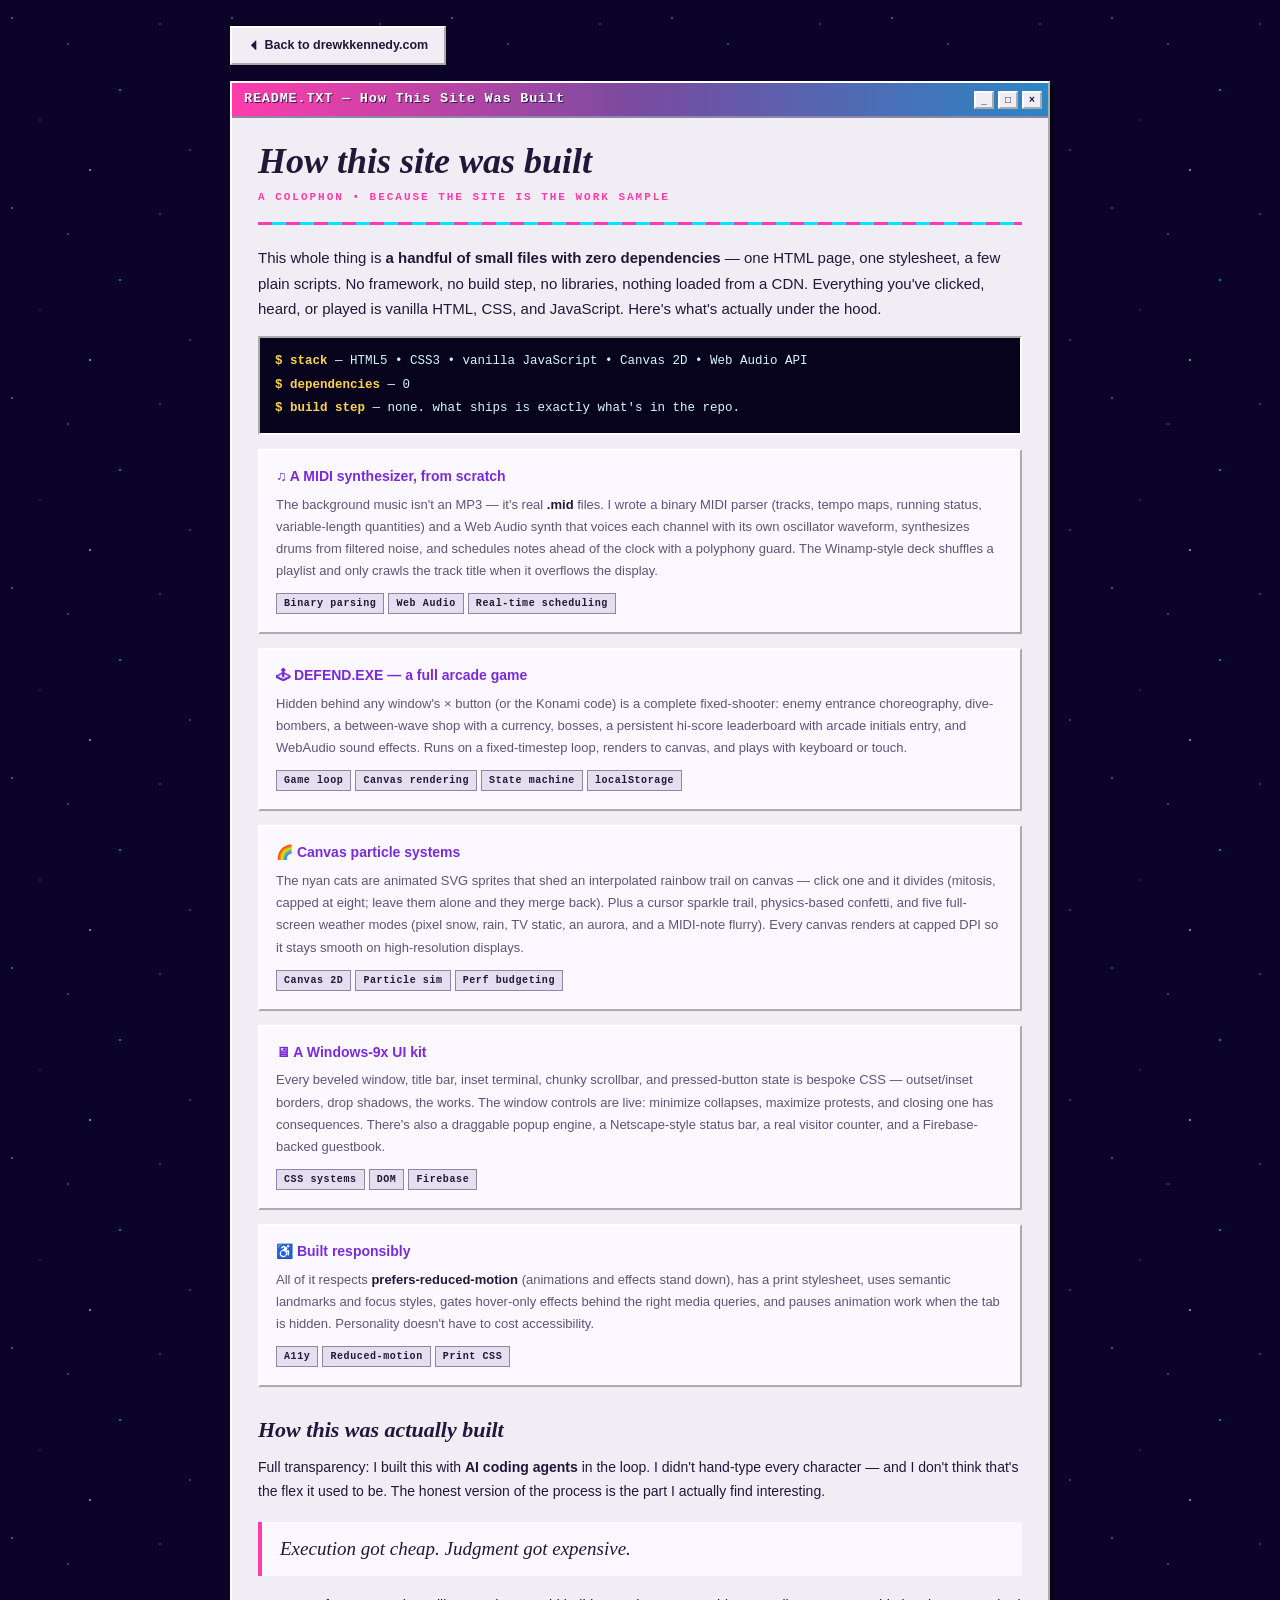
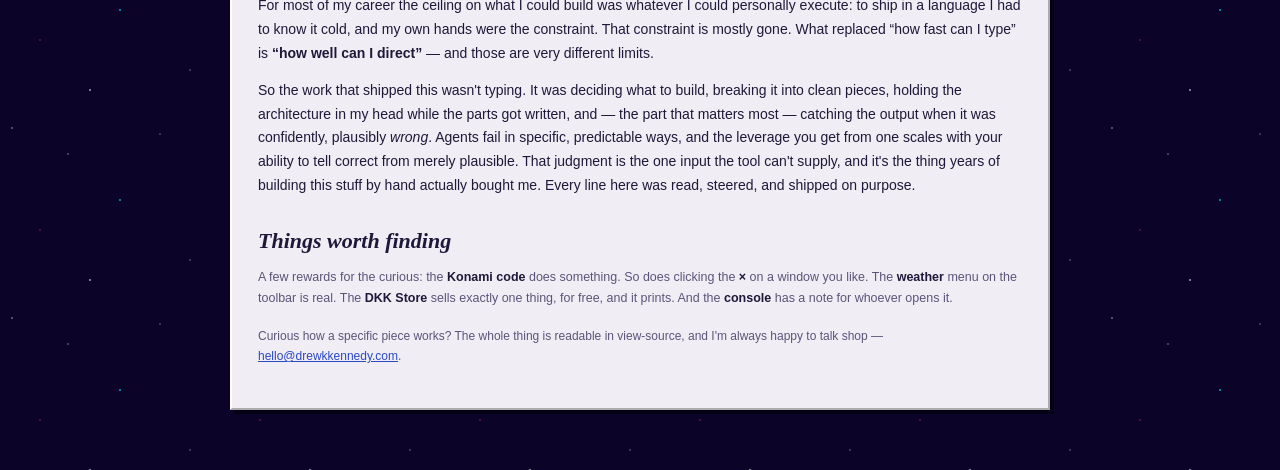
<file: colophon.html>
<!DOCTYPE html>
<html lang="en">
<head>
<meta charset="UTF-8">
<meta name="viewport" content="width=device-width, initial-scale=1.0">
<title>How This Site Was Built — Drew K. Kennedy</title>
<meta name="description" content="A colophon: this portfolio is a handful of small files with zero dependencies — a from-scratch MIDI synthesizer, canvas effects, and a full arcade game, all vanilla HTML/CSS/JS, built with AI agents in the loop and directed by hand.">
<meta name="theme-color" content="#0B0428">
<meta property="og:title" content="How This Site Was Built — Drew K. Kennedy">
<meta property="og:description" content="Zero dependencies. A hand-written MIDI parser + WebAudio synth, canvas particle systems, and a full arcade game — all vanilla, no build step.">
<meta property="og:type" content="article">
<meta property="og:url" content="https://drewkkennedy.com/colophon.html">
<link rel="icon" href="data:image/svg+xml,%3Csvg xmlns='http://www.w3.org/2000/svg' viewBox='0 0 16 16'%3E%3Crect width='16' height='16' fill='%230B0428'/%3E%3Crect x='1' y='2' width='14' height='3' fill='%23FF3CAC'/%3E%3Crect x='1' y='5' width='14' height='9' fill='%23F0EDF5'/%3E%3Crect x='3' y='7' width='6' height='1.5' fill='%231E1938'/%3E%3Crect x='3' y='10' width='9' height='1.5' fill='%231E1938'/%3E%3C/svg%3E">
<style>
  :root{
    --night:#0B0428; --win:#F0EDF5; --win-2:#E4DFEF; --ink:#1E1938; --ink-soft:#5C5478;
    --bevel-hi:#FFFFFF; --bevel-lo:#8E86A8; --magenta:#FF3CAC; --cyan:#00E5FF;
    --violet:#7A2BD9; --gold:#FFD34D;
    --title-grad:linear-gradient(90deg, #FF3CAC 0%, #784BA0 50%, #2B86C5 100%);
  }
  *{ box-sizing:border-box; margin:0; padding:0; }
  body{
    background-color:var(--night);
    background-image:
      radial-gradient(1px 1px at 12px 18px, #fff, transparent),
      radial-gradient(1px 1px at 68px 44px, rgba(255,255,255,0.8), transparent),
      radial-gradient(1.5px 1.5px at 120px 90px, var(--cyan), transparent),
      radial-gradient(1px 1px at 160px 24px, rgba(255,255,255,0.65), transparent),
      radial-gradient(1px 1px at 40px 120px, rgba(255,60,172,0.8), transparent),
      radial-gradient(1px 1px at 190px 150px, rgba(255,255,255,0.7), transparent),
      radial-gradient(1.5px 1.5px at 90px 170px, rgba(255,255,255,0.9), transparent);
    background-size:220px 190px;
    color:var(--ink); font-family:Verdana, Geneva, sans-serif; font-size:14px; line-height:1.7;
    padding:26px 14px 60px;
  }
  .page{ max-width:820px; margin:0 auto; }
  a{ color:#2B49C5; } a:hover{ color:var(--magenta); }
  .backbar{ margin-bottom:16px; }
  .backbtn{
    display:inline-block; font-family:Verdana, Geneva, sans-serif; font-weight:bold; font-size:12.5px;
    color:var(--ink) !important; text-decoration:none; background:var(--win);
    border:2px outset var(--bevel-hi); padding:7px 16px;
  }
  .backbtn:active{ border-style:inset; } .backbtn:hover{ background:#FBF9FF; }
  .window{ border:2px outset var(--bevel-hi); background:var(--win); box-shadow:4px 4px 0 rgba(0,0,0,0.45); }
  .titlebar{
    display:flex; align-items:center; justify-content:space-between; gap:10px;
    background:var(--title-grad); padding:5px 6px 5px 12px; border-bottom:2px solid var(--bevel-lo);
  }
  .titlebar .t-label{
    font-family:'Courier New', Courier, monospace; font-weight:bold; font-size:13.5px;
    letter-spacing:0.06em; color:#fff; text-shadow:1px 1px 0 rgba(30,10,60,0.8);
  }
  .titlebar .t-btns{ display:flex; gap:4px; }
  .titlebar .t-btns i{
    display:flex; align-items:center; justify-content:center; width:20px; height:18px;
    background:var(--win); border:2px outset var(--bevel-hi); font-style:normal;
    font-family:Verdana, sans-serif; font-weight:bold; font-size:10px; color:var(--ink);
  }
  .win-body{ padding:24px 26px 28px; }
  h1{ font-family:'Times New Roman', Times, serif; font-style:italic; font-weight:bold; font-size:clamp(26px,5vw,36px); line-height:1.1; margin-bottom:6px; }
  .sub{ font-family:'Courier New', Courier, monospace; font-weight:bold; font-size:11px; letter-spacing:0.18em; text-transform:uppercase; color:var(--magenta); margin-bottom:16px; }
  .hr90{ border:none; height:3px; margin:0 0 20px; background:repeating-linear-gradient(90deg, var(--magenta) 0 14px, var(--cyan) 14px 28px); }
  p{ margin-bottom:13px; } .lead{ font-size:15px; } b{ color:var(--ink); }
  h2{ font-family:'Times New Roman', Times, serif; font-style:italic; font-size:22px; margin:24px 0 8px; }
  .feat{ border:2px outset var(--bevel-hi); background:#FBF9FF; padding:14px 16px; margin-bottom:14px; }
  .feat h3{ font-size:14px; margin-bottom:5px; color:var(--violet); }
  .feat p{ font-size:13px; color:var(--ink-soft); margin-bottom:0; }
  .feat .tag{
    display:inline-block; font-family:'Courier New', Courier, monospace; font-weight:bold; font-size:10px;
    letter-spacing:0.06em; color:var(--ink); background:var(--win-2); border:1px solid var(--bevel-lo);
    padding:1px 7px; margin:0 4px 4px 0;
  }
  .feat .tags{ margin-top:8px; }
  .term{
    border:2px inset var(--bevel-hi); background:#08031C; color:#D5F8FF;
    font-family:'Courier New', Courier, monospace; font-size:12.5px; line-height:1.9; padding:12px 15px; margin:14px 0;
  }
  .term b{ color:var(--gold); }
  .egg{ font-size:12.5px; color:var(--ink-soft); }
  .egg b{ color:var(--ink); }
  .note{ font-size:12px; color:var(--ink-soft); margin-top:16px; }
  .pull{
    border-left:4px solid var(--magenta); background:#FBF9FF; padding:14px 18px; margin:18px 0;
    font-family:'Times New Roman', Times, serif; font-style:italic; font-size:19px; line-height:1.4; color:var(--ink);
  }
</style>
</head>
<body>
  <div class="page">
    <div class="backbar"><a class="backbtn" href="/">&#9204; Back to drewkkennedy.com</a></div>
    <main class="window">
      <div class="titlebar">
        <span class="t-label">README.TXT &mdash; How This Site Was Built</span>
        <span class="t-btns" aria-hidden="true"><i>_</i><i>&#9633;</i><i onclick="location.href='/'" style="cursor:pointer">&times;</i></span>
      </div>
      <div class="win-body">
        <h1>How this site was built</h1>
        <div class="sub">A colophon &bull; because the site is the work sample</div>
        <hr class="hr90">

        <p class="lead">This whole thing is <b>a handful of small files with zero dependencies</b> &mdash; one HTML page, one stylesheet, a few plain scripts. No framework, no build step, no libraries, nothing loaded from a CDN. Everything you've clicked, heard, or played is vanilla HTML, CSS, and JavaScript. Here's what's actually under the hood.</p>

        <div class="term"><b>$ stack</b> &mdash; HTML5 &bull; CSS3 &bull; vanilla JavaScript &bull; Canvas 2D &bull; Web Audio API<br><b>$ dependencies</b> &mdash; 0<br><b>$ build step</b> &mdash; none. what ships is exactly what's in the repo.</div>

        <div class="feat">
          <h3>&#9835; A MIDI synthesizer, from scratch</h3>
          <p>The background music isn't an MP3 &mdash; it's real <b>.mid</b> files. I wrote a binary MIDI parser (tracks, tempo maps, running status, variable-length quantities) and a Web Audio synth that voices each channel with its own oscillator waveform, synthesizes drums from filtered noise, and schedules notes ahead of the clock with a polyphony guard. The Winamp-style deck shuffles a playlist and only crawls the track title when it overflows the display.</p>
          <div class="tags"><span class="tag">Binary parsing</span><span class="tag">Web Audio</span><span class="tag">Real-time scheduling</span></div>
        </div>

        <div class="feat">
          <h3>&#128377; DEFEND.EXE &mdash; a full arcade game</h3>
          <p>Hidden behind any window's &times; button (or the Konami code) is a complete fixed-shooter: enemy entrance choreography, dive-bombers, a between-wave shop with a currency, bosses, a persistent hi-score leaderboard with arcade initials entry, and WebAudio sound effects. Runs on a fixed-timestep loop, renders to canvas, and plays with keyboard or touch.</p>
          <div class="tags"><span class="tag">Game loop</span><span class="tag">Canvas rendering</span><span class="tag">State machine</span><span class="tag">localStorage</span></div>
        </div>

        <div class="feat">
          <h3>&#127752; Canvas particle systems</h3>
          <p>The nyan cats are animated SVG sprites that shed an interpolated rainbow trail on canvas &mdash; click one and it divides (mitosis, capped at eight; leave them alone and they merge back). Plus a cursor sparkle trail, physics-based confetti, and five full-screen weather modes (pixel snow, rain, TV static, an aurora, and a MIDI-note flurry). Every canvas renders at capped DPI so it stays smooth on high-resolution displays.</p>
          <div class="tags"><span class="tag">Canvas 2D</span><span class="tag">Particle sim</span><span class="tag">Perf budgeting</span></div>
        </div>

        <div class="feat">
          <h3>&#128421; A Windows-9x UI kit</h3>
          <p>Every beveled window, title bar, inset terminal, chunky scrollbar, and pressed-button state is bespoke CSS &mdash; outset/inset borders, drop shadows, the works. The window controls are live: minimize collapses, maximize protests, and closing one has consequences. There's also a draggable popup engine, a Netscape-style status bar, a real visitor counter, and a Firebase-backed guestbook.</p>
          <div class="tags"><span class="tag">CSS systems</span><span class="tag">DOM</span><span class="tag">Firebase</span></div>
        </div>

        <div class="feat">
          <h3>&#9855; Built responsibly</h3>
          <p>All of it respects <b>prefers-reduced-motion</b> (animations and effects stand down), has a print stylesheet, uses semantic landmarks and focus styles, gates hover-only effects behind the right media queries, and pauses animation work when the tab is hidden. Personality doesn't have to cost accessibility.</p>
          <div class="tags"><span class="tag">A11y</span><span class="tag">Reduced-motion</span><span class="tag">Print CSS</span></div>
        </div>

        <h2>How this was actually built</h2>
        <p>Full transparency: I built this with <b>AI coding agents</b> in the loop. I didn't hand-type every character &mdash; and I don't think that's the flex it used to be. The honest version of the process is the part I actually find interesting.</p>

        <div class="pull">Execution got cheap. Judgment got expensive.</div>

        <p>For most of my career the ceiling on what I could build was whatever I could personally execute: to ship in a language I had to know it cold, and my own hands were the constraint. That constraint is mostly gone. What replaced &ldquo;how fast can I type&rdquo; is <b>&ldquo;how well can I direct&rdquo;</b> &mdash; and those are very different limits.</p>

        <p>So the work that shipped this wasn't typing. It was deciding what to build, breaking it into clean pieces, holding the architecture in my head while the parts got written, and &mdash; the part that matters most &mdash; catching the output when it was confidently, plausibly <em>wrong</em>. Agents fail in specific, predictable ways, and the leverage you get from one scales with your ability to tell correct from merely plausible. That judgment is the one input the tool can't supply, and it's the thing years of building this stuff by hand actually bought me. Every line here was read, steered, and shipped on purpose.</p>

        <h2>Things worth finding</h2>
        <p class="egg">A few rewards for the curious: the <b>Konami code</b> does something. So does clicking the <b>&times;</b> on a window you like. The <b>weather</b> menu on the toolbar is real. The <b>DKK Store</b> sells exactly one thing, for free, and it prints. And the <b>console</b> has a note for whoever opens it.</p>

        <p class="note">Curious how a specific piece works? The whole thing is readable in view-source, and I'm always happy to talk shop &mdash; <a href="mailto:hello@drewkkennedy.com">hello@drewkkennedy.com</a>.</p>
      </div>
    </main>
  </div>
</body>
</html>
</file>
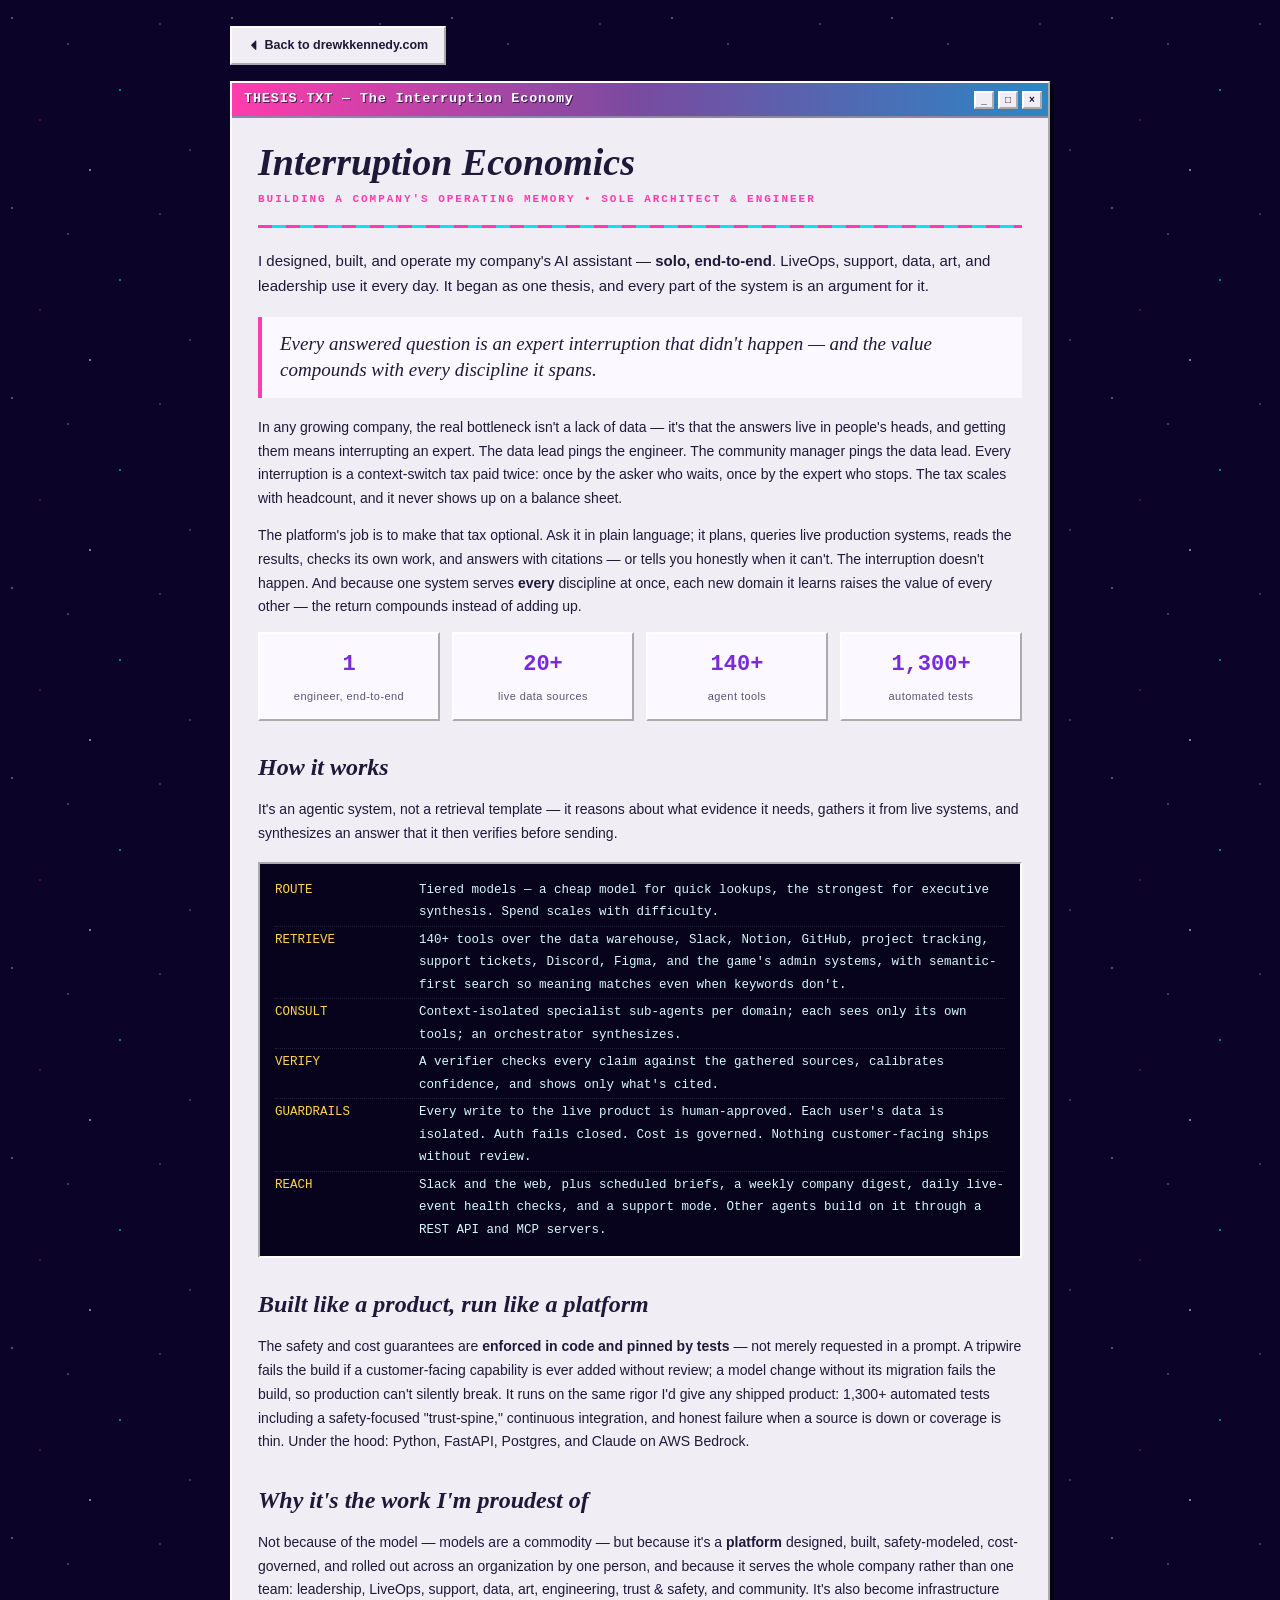
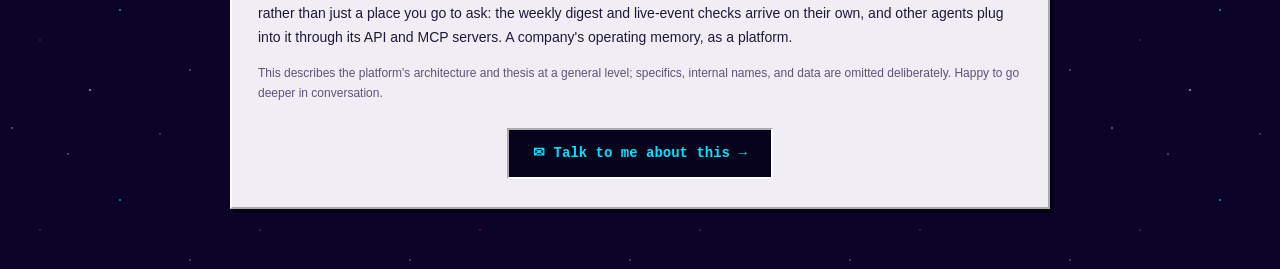
<file: thesis.html>
<!DOCTYPE html>
<html lang="en">
<head>
<meta charset="UTF-8">
<meta name="viewport" content="width=device-width, initial-scale=1.0">
<title>The Interruption Economics Thesis — Drew K. Kennedy</title>
<meta name="description" content="How I designed, built, and operate a company-wide agentic AI assistant solo — and the thesis behind it: every answered question is an expert interruption that didn't happen.">
<meta name="theme-color" content="#0B0428">
<meta property="og:title" content="Interruption Economics — Drew K. Kennedy">
<meta property="og:description" content="Solo-built a company-wide agentic AI assistant with 140+ tools. The thesis: every answered question is an expert interruption that didn't happen — and the value compounds with every discipline it spans.">
<meta property="og:type" content="article">
<meta property="og:url" content="https://drewkkennedy.com/thesis.html">
<link rel="icon" href="data:image/svg+xml,%3Csvg xmlns='http://www.w3.org/2000/svg' viewBox='0 0 16 16'%3E%3Crect width='16' height='16' fill='%230B0428'/%3E%3Crect x='1' y='2' width='14' height='3' fill='%23FF3CAC'/%3E%3Crect x='1' y='5' width='14' height='9' fill='%23F0EDF5'/%3E%3Crect x='3' y='7' width='6' height='1.5' fill='%231E1938'/%3E%3Crect x='3' y='10' width='9' height='1.5' fill='%231E1938'/%3E%3C/svg%3E">
<style>
  :root{
    --night:#0B0428; --win:#F0EDF5; --win-2:#E4DFEF; --ink:#1E1938; --ink-soft:#5C5478;
    --bevel-hi:#FFFFFF; --bevel-lo:#8E86A8; --magenta:#FF3CAC; --cyan:#00E5FF;
    --violet:#7A2BD9; --gold:#FFD34D;
    --title-grad:linear-gradient(90deg, #FF3CAC 0%, #784BA0 50%, #2B86C5 100%);
  }
  *{ box-sizing:border-box; margin:0; padding:0; }
  html{ scroll-behavior:smooth; }
  body{
    background-color:var(--night);
    background-image:
      radial-gradient(1px 1px at 12px 18px, #fff, transparent),
      radial-gradient(1px 1px at 68px 44px, rgba(255,255,255,0.8), transparent),
      radial-gradient(1.5px 1.5px at 120px 90px, var(--cyan), transparent),
      radial-gradient(1px 1px at 160px 24px, rgba(255,255,255,0.65), transparent),
      radial-gradient(1px 1px at 40px 120px, rgba(255,60,172,0.8), transparent),
      radial-gradient(1px 1px at 190px 150px, rgba(255,255,255,0.7), transparent),
      radial-gradient(1.5px 1.5px at 90px 170px, rgba(255,255,255,0.9), transparent);
    background-size:220px 190px;
    color:var(--ink);
    font-family:Verdana, Geneva, sans-serif;
    font-size:14px;
    line-height:1.7;
    padding:26px 14px 60px;
  }
  .page{ max-width:820px; margin:0 auto; }
  a{ color:#2B49C5; }
  a:hover{ color:var(--magenta); }
  .backbar{ margin-bottom:16px; }
  .backbtn{
    display:inline-block;
    font-family:Verdana, Geneva, sans-serif; font-weight:bold; font-size:12.5px;
    color:var(--ink) !important; text-decoration:none;
    background:var(--win); border:2px outset var(--bevel-hi); padding:7px 16px;
  }
  .backbtn:active{ border-style:inset; }
  .backbtn:hover{ background:#FBF9FF; }
  .window{ border:2px outset var(--bevel-hi); background:var(--win); box-shadow:4px 4px 0 rgba(0,0,0,0.45); }
  .titlebar{
    display:flex; align-items:center; justify-content:space-between; gap:10px;
    background:var(--title-grad); padding:5px 6px 5px 12px; border-bottom:2px solid var(--bevel-lo);
  }
  .titlebar .t-label{
    font-family:'Courier New', Courier, monospace; font-weight:bold; font-size:13.5px;
    letter-spacing:0.06em; color:#fff; text-shadow:1px 1px 0 rgba(30,10,60,0.8);
  }
  .titlebar .t-btns{ display:flex; gap:4px; }
  .titlebar .t-btns i{
    display:flex; align-items:center; justify-content:center; width:20px; height:18px;
    background:var(--win); border:2px outset var(--bevel-hi); font-style:normal;
    font-family:Verdana, sans-serif; font-weight:bold; font-size:10px; color:var(--ink);
  }
  .win-body{ padding:24px 26px 28px; }
  h1{
    font-family:'Times New Roman', Times, serif; font-style:italic; font-weight:bold;
    font-size:clamp(26px, 5vw, 38px); line-height:1.1; margin-bottom:6px;
  }
  .sub{
    font-family:'Courier New', Courier, monospace; font-weight:bold; font-size:11px;
    letter-spacing:0.18em; text-transform:uppercase; color:var(--magenta); margin-bottom:16px;
  }
  .hr90{ border:none; height:3px; margin:0 0 20px; background:repeating-linear-gradient(90deg, var(--magenta) 0 14px, var(--cyan) 14px 28px); }
  h2{
    font-family:'Times New Roman', Times, serif; font-style:italic; font-size:24px;
    color:var(--ink); margin:26px 0 10px;
  }
  p{ margin-bottom:13px; }
  .lead{ font-size:15px; }
  b{ color:var(--ink); }
  .pull{
    border-left:4px solid var(--magenta);
    background:#FBF9FF;
    padding:14px 18px; margin:18px 0;
    font-family:'Times New Roman', Times, serif; font-style:italic; font-size:19px; line-height:1.4;
    color:var(--ink);
  }
  .term{
    border:2px inset var(--bevel-hi); background:#08031C; color:#D5F8FF;
    font-family:'Courier New', Courier, monospace; font-size:12.5px; line-height:1.8;
    padding:13px 15px; margin:16px 0;
  }
  .term .k{ color:var(--gold); }
  .term .spec-row{ display:flex; gap:12px; padding:2px 0; }
  .term .spec-row + .spec-row{ border-top:1px dotted rgba(213,248,255,0.12); }
  .term .spec-k{ flex:0 0 132px; color:var(--gold); white-space:nowrap; }
  @media (max-width:560px){ .term .spec-row{ flex-direction:column; gap:0; } .term .spec-k{ flex-basis:auto; } }
  ul{ margin:0 0 14px 22px; }
  li{ margin-bottom:7px; }
  .stat-strip{
    display:grid; grid-template-columns:repeat(auto-fit, minmax(120px, 1fr)); gap:12px; margin:8px 0 20px;
  }
  .stat{ border:2px outset var(--bevel-hi); background:#FBF9FF; padding:12px 10px; text-align:center; }
  .stat b{ display:block; font-family:'Courier New', Courier, monospace; font-size:22px; color:var(--violet); }
  .stat span{ font-size:11px; color:var(--ink-soft); letter-spacing:0.04em; }
  .note{ font-size:12px; color:var(--ink-soft); margin-top:8px; }
  .cta{ margin-top:24px; text-align:center; }
  .cta a{
    display:inline-block; font-family:'Courier New', Courier, monospace; font-weight:bold; font-size:14px;
    color:var(--cyan) !important; background:#08031C; border:2px inset var(--bevel-hi);
    padding:12px 24px; text-decoration:none;
  }
  .cta a:hover{ color:var(--gold) !important; }
  @media (prefers-reduced-motion: reduce){ html{ scroll-behavior:auto; } }
</style>
</head>
<body>
  <div class="page">
    <div class="backbar"><a class="backbtn" href="/">&#9204; Back to drewkkennedy.com</a></div>
    <main class="window">
      <div class="titlebar">
        <span class="t-label">THESIS.TXT &mdash; The Interruption Economy</span>
        <span class="t-btns" aria-hidden="true"><i>_</i><i>&#9633;</i><i onclick="location.href='/'" style="cursor:pointer">&times;</i></span>
      </div>
      <div class="win-body">
        <h1>Interruption Economics</h1>
        <div class="sub">Building a company's operating memory &bull; Sole Architect &amp; Engineer</div>
        <hr class="hr90">

        <p class="lead">I designed, built, and operate my company's AI assistant &mdash; <b>solo, end-to-end</b>. LiveOps, support, data, art, and leadership use it every day. It began as one thesis, and every part of the system is an argument for it.</p>

        <div class="pull">Every answered question is an expert interruption that didn't happen &mdash; and the value compounds with every discipline it spans.</div>

        <p>In any growing company, the real bottleneck isn't a lack of data &mdash; it's that the answers live in people's heads, and getting them means interrupting an expert. The data lead pings the engineer. The community manager pings the data lead. Every interruption is a context-switch tax paid twice: once by the asker who waits, once by the expert who stops. The tax scales with headcount, and it never shows up on a balance sheet.</p>

        <p>The platform's job is to make that tax optional. Ask it in plain language; it plans, queries live production systems, reads the results, checks its own work, and answers with citations &mdash; or tells you honestly when it can't. The interruption doesn't happen. And because one system serves <b>every</b> discipline at once, each new domain it learns raises the value of every other &mdash; the return compounds instead of adding up.</p>

        <div class="stat-strip">
          <div class="stat"><b>1</b><span>engineer, end-to-end</span></div>
          <div class="stat"><b>20+</b><span>live data sources</span></div>
          <div class="stat"><b>140+</b><span>agent tools</span></div>
          <div class="stat"><b>1,300+</b><span>automated tests</span></div>
        </div>

        <h2>How it works</h2>
        <p>It's an agentic system, not a retrieval template &mdash; it reasons about what evidence it needs, gathers it from live systems, and synthesizes an answer that it then verifies before sending.</p>
        <div class="term" role="note" aria-label="Architecture">
          <div class="spec-row"><span class="spec-k">ROUTE</span><span>Tiered models &mdash; a cheap model for quick lookups, the strongest for executive synthesis. Spend scales with difficulty.</span></div>
          <div class="spec-row"><span class="spec-k">RETRIEVE</span><span>140+ tools over the data warehouse, Slack, Notion, GitHub, project tracking, support tickets, Discord, Figma, and the game's admin systems, with semantic-first search so meaning matches even when keywords don't.</span></div>
          <div class="spec-row"><span class="spec-k">CONSULT</span><span>Context-isolated specialist sub-agents per domain; each sees only its own tools; an orchestrator synthesizes.</span></div>
          <div class="spec-row"><span class="spec-k">VERIFY</span><span>A verifier checks every claim against the gathered sources, calibrates confidence, and shows only what's cited.</span></div>
          <div class="spec-row"><span class="spec-k">GUARDRAILS</span><span>Every write to the live product is human-approved. Each user's data is isolated. Auth fails closed. Cost is governed. Nothing customer-facing ships without review.</span></div>
          <div class="spec-row"><span class="spec-k">REACH</span><span>Slack and the web, plus scheduled briefs, a weekly company digest, daily live-event health checks, and a support mode. Other agents build on it through a REST API and MCP servers.</span></div>
        </div>

        <h2>Built like a product, run like a platform</h2>
        <p>The safety and cost guarantees are <b>enforced in code and pinned by tests</b> &mdash; not merely requested in a prompt. A tripwire fails the build if a customer-facing capability is ever added without review; a model change without its migration fails the build, so production can't silently break. It runs on the same rigor I'd give any shipped product: 1,300+ automated tests including a safety-focused "trust-spine," continuous integration, and honest failure when a source is down or coverage is thin. Under the hood: Python, FastAPI, Postgres, and Claude on AWS Bedrock.</p>

        <h2>Why it's the work I'm proudest of</h2>
        <p>Not because of the model &mdash; models are a commodity &mdash; but because it's a <b>platform</b> designed, built, safety-modeled, cost-governed, and rolled out across an organization by one person, and because it serves the whole company rather than one team: leadership, LiveOps, support, data, art, engineering, trust &amp; safety, and community. It's also become infrastructure rather than just a place you go to ask: the weekly digest and live-event checks arrive on their own, and other agents plug into it through its API and MCP servers. A company's operating memory, as a platform.</p>

        <p class="note">This describes the platform's architecture and thesis at a general level; specifics, internal names, and data are omitted deliberately. Happy to go deeper in conversation.</p>

        <div class="cta"><a href="mailto:hello@drewkkennedy.com?subject=Let's%20talk%20about%20the%20AI%20platform">&#9993; Talk to me about this &rarr;</a></div>
      </div>
    </main>
  </div>
</body>
</html>
</file>
